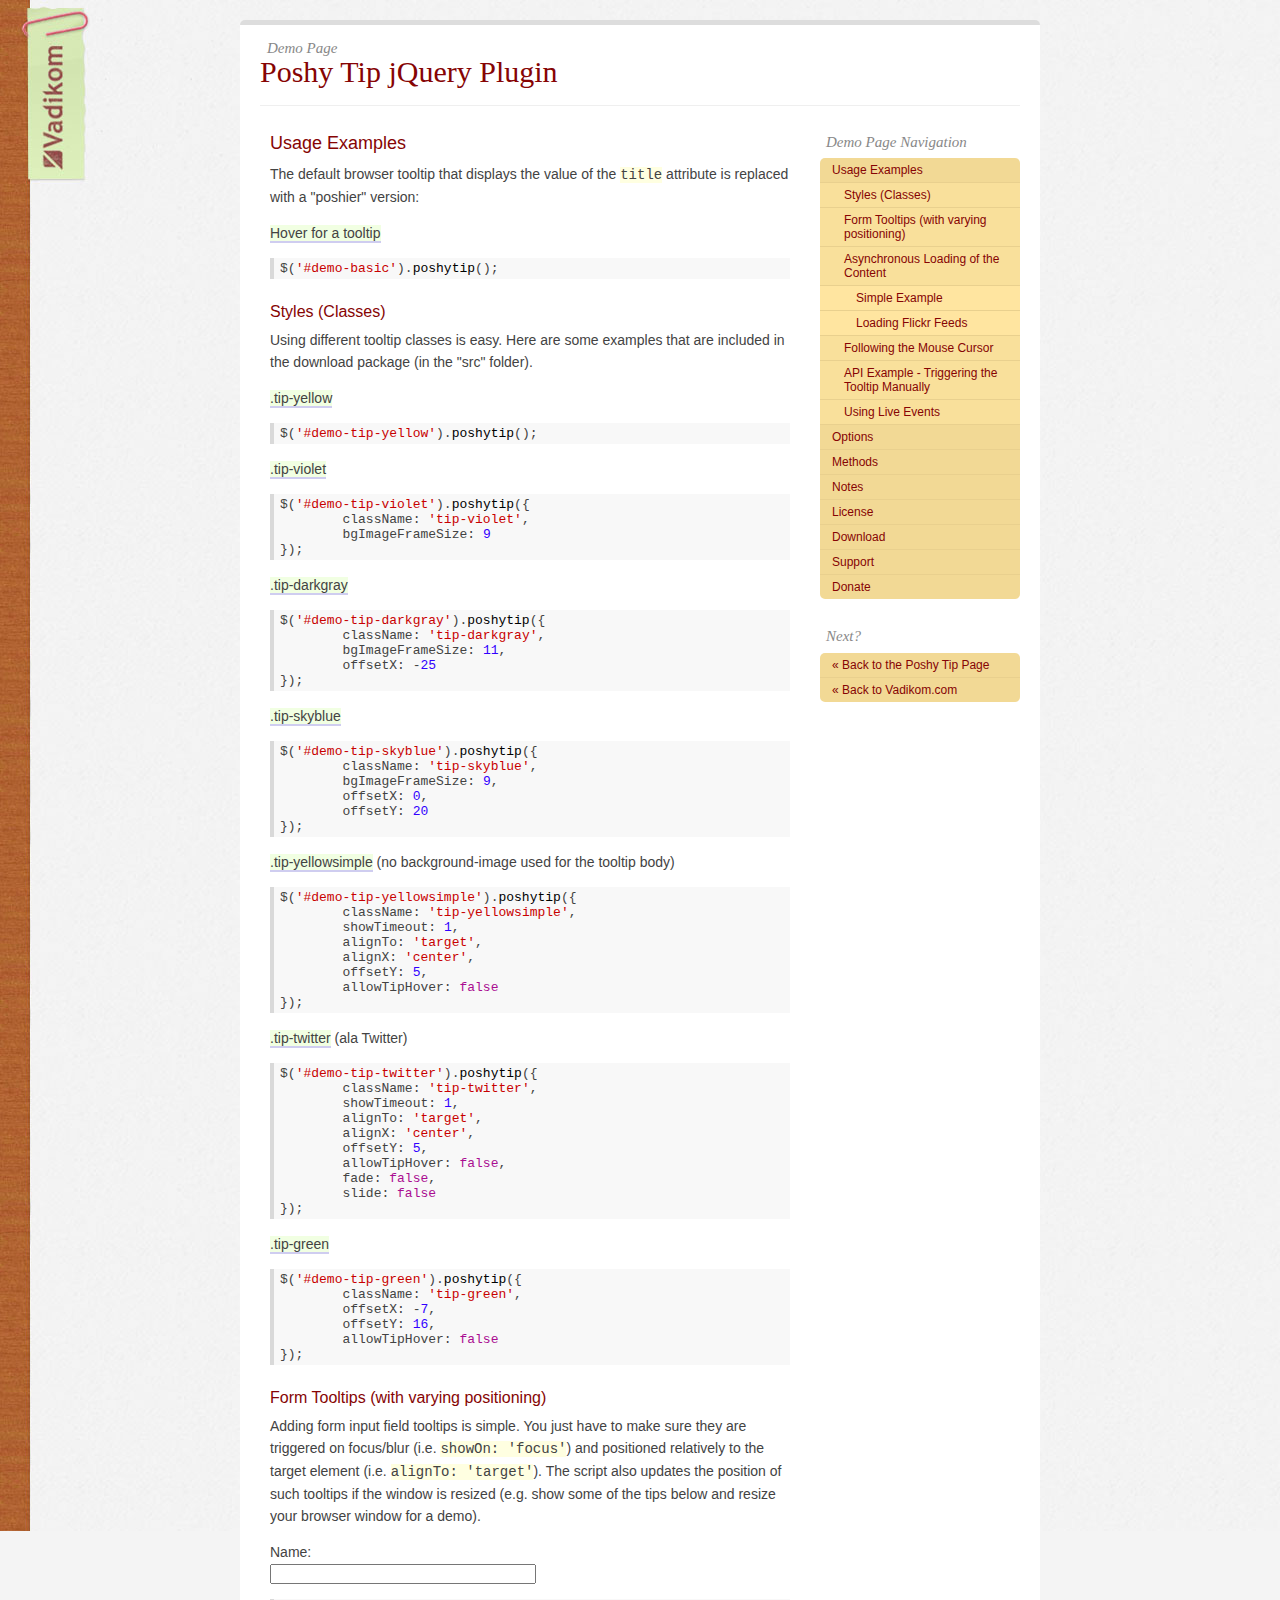
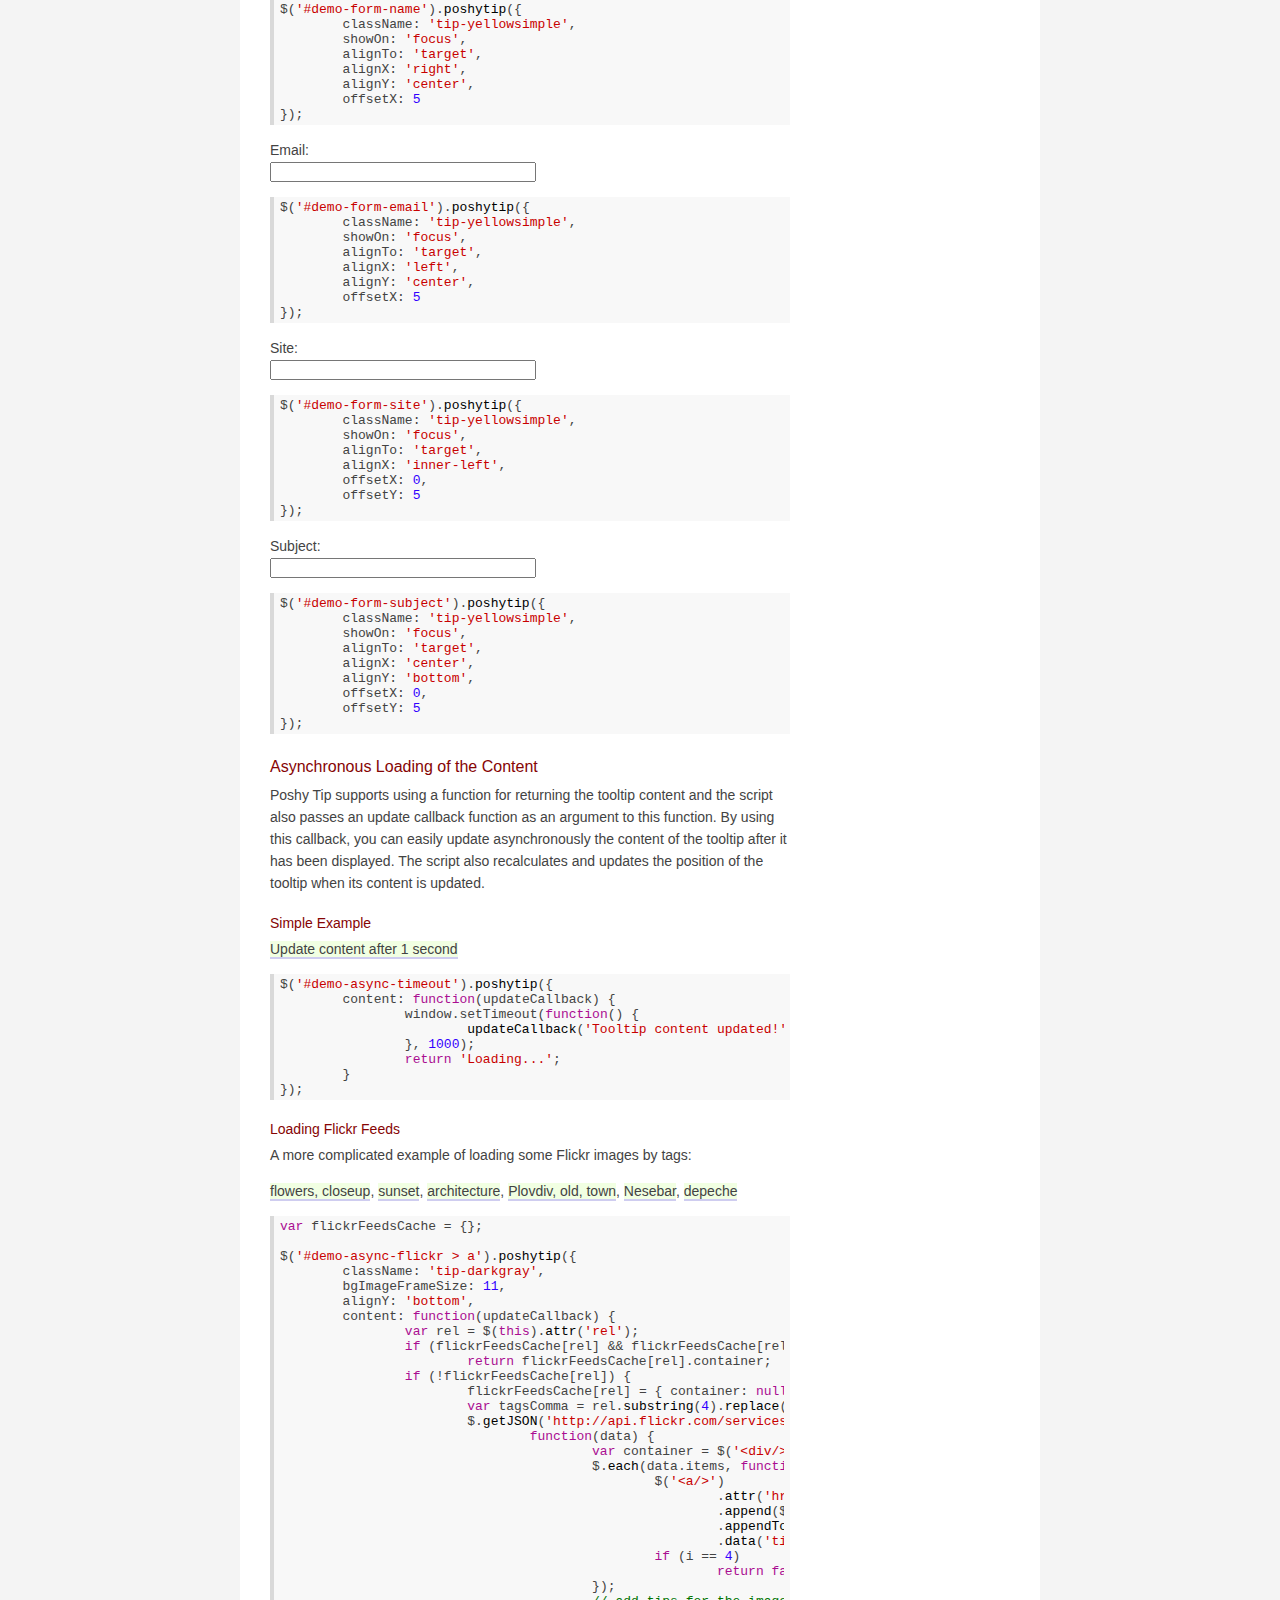
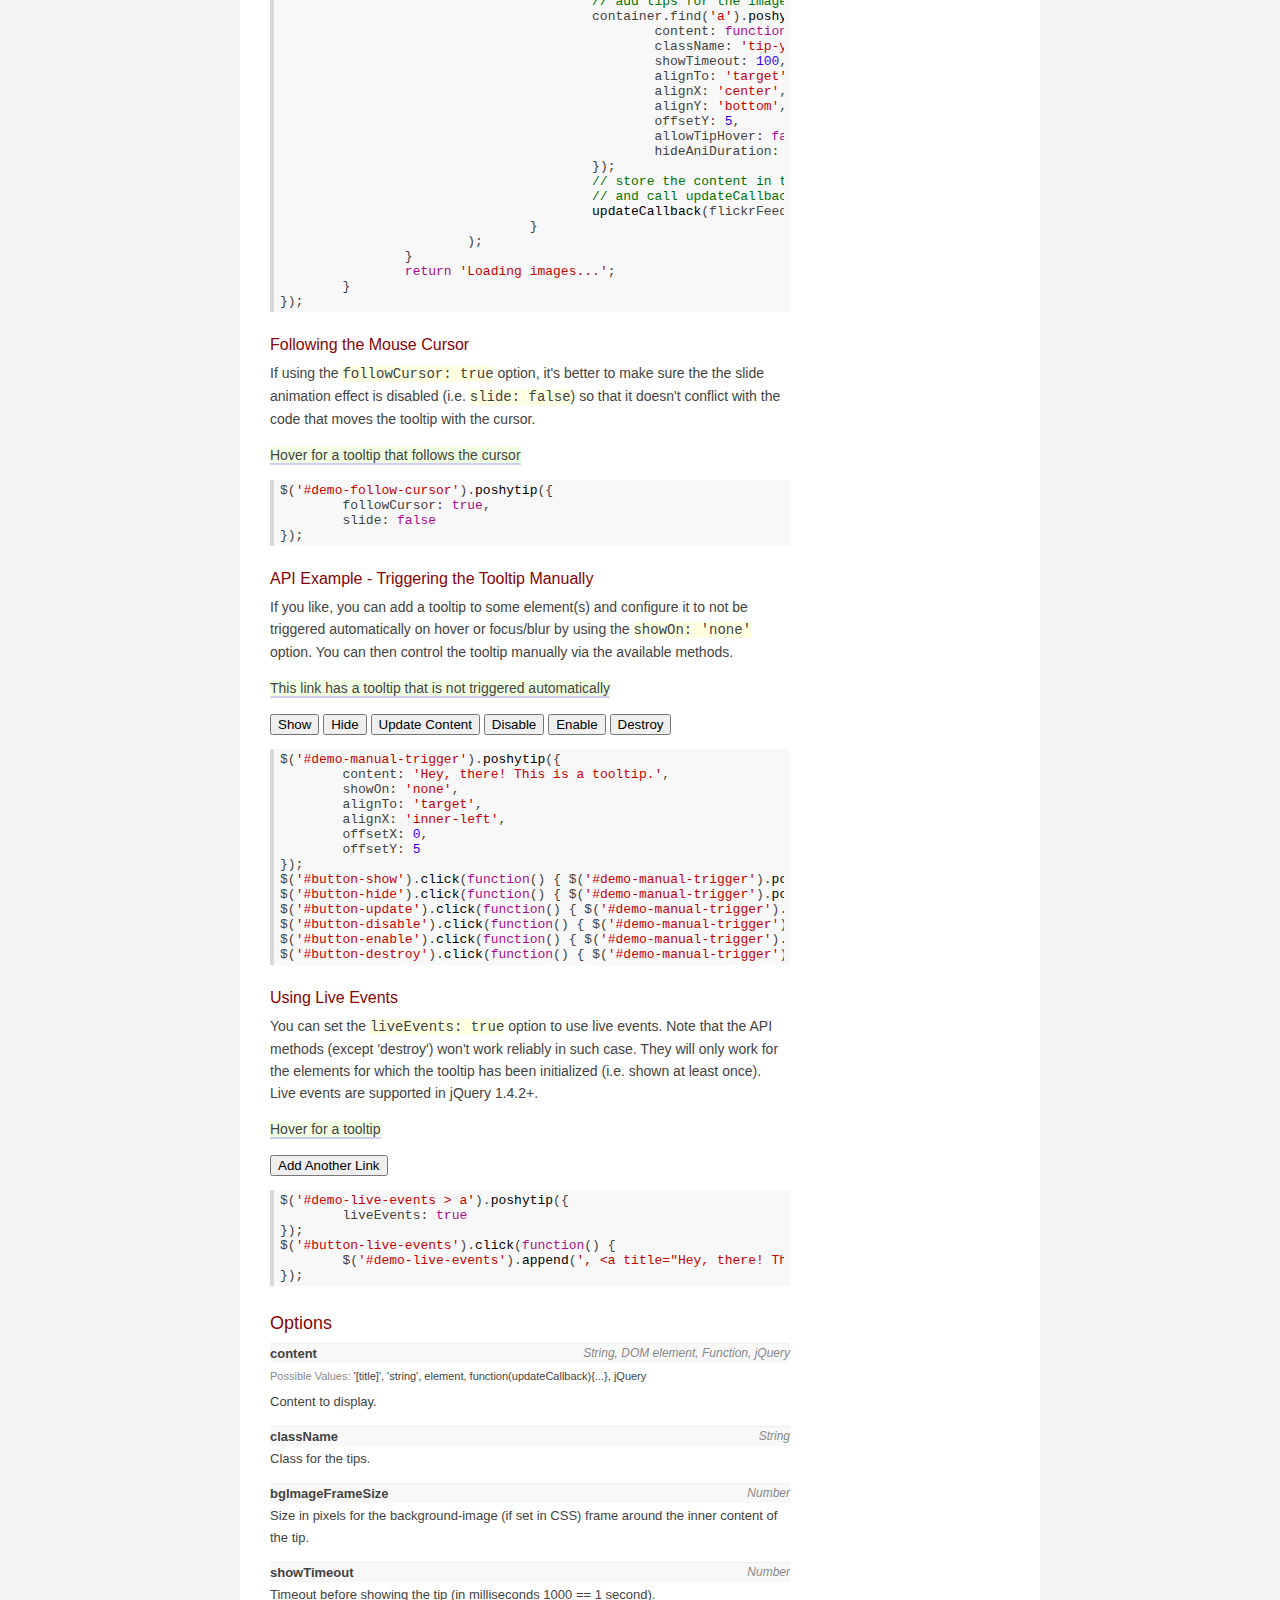
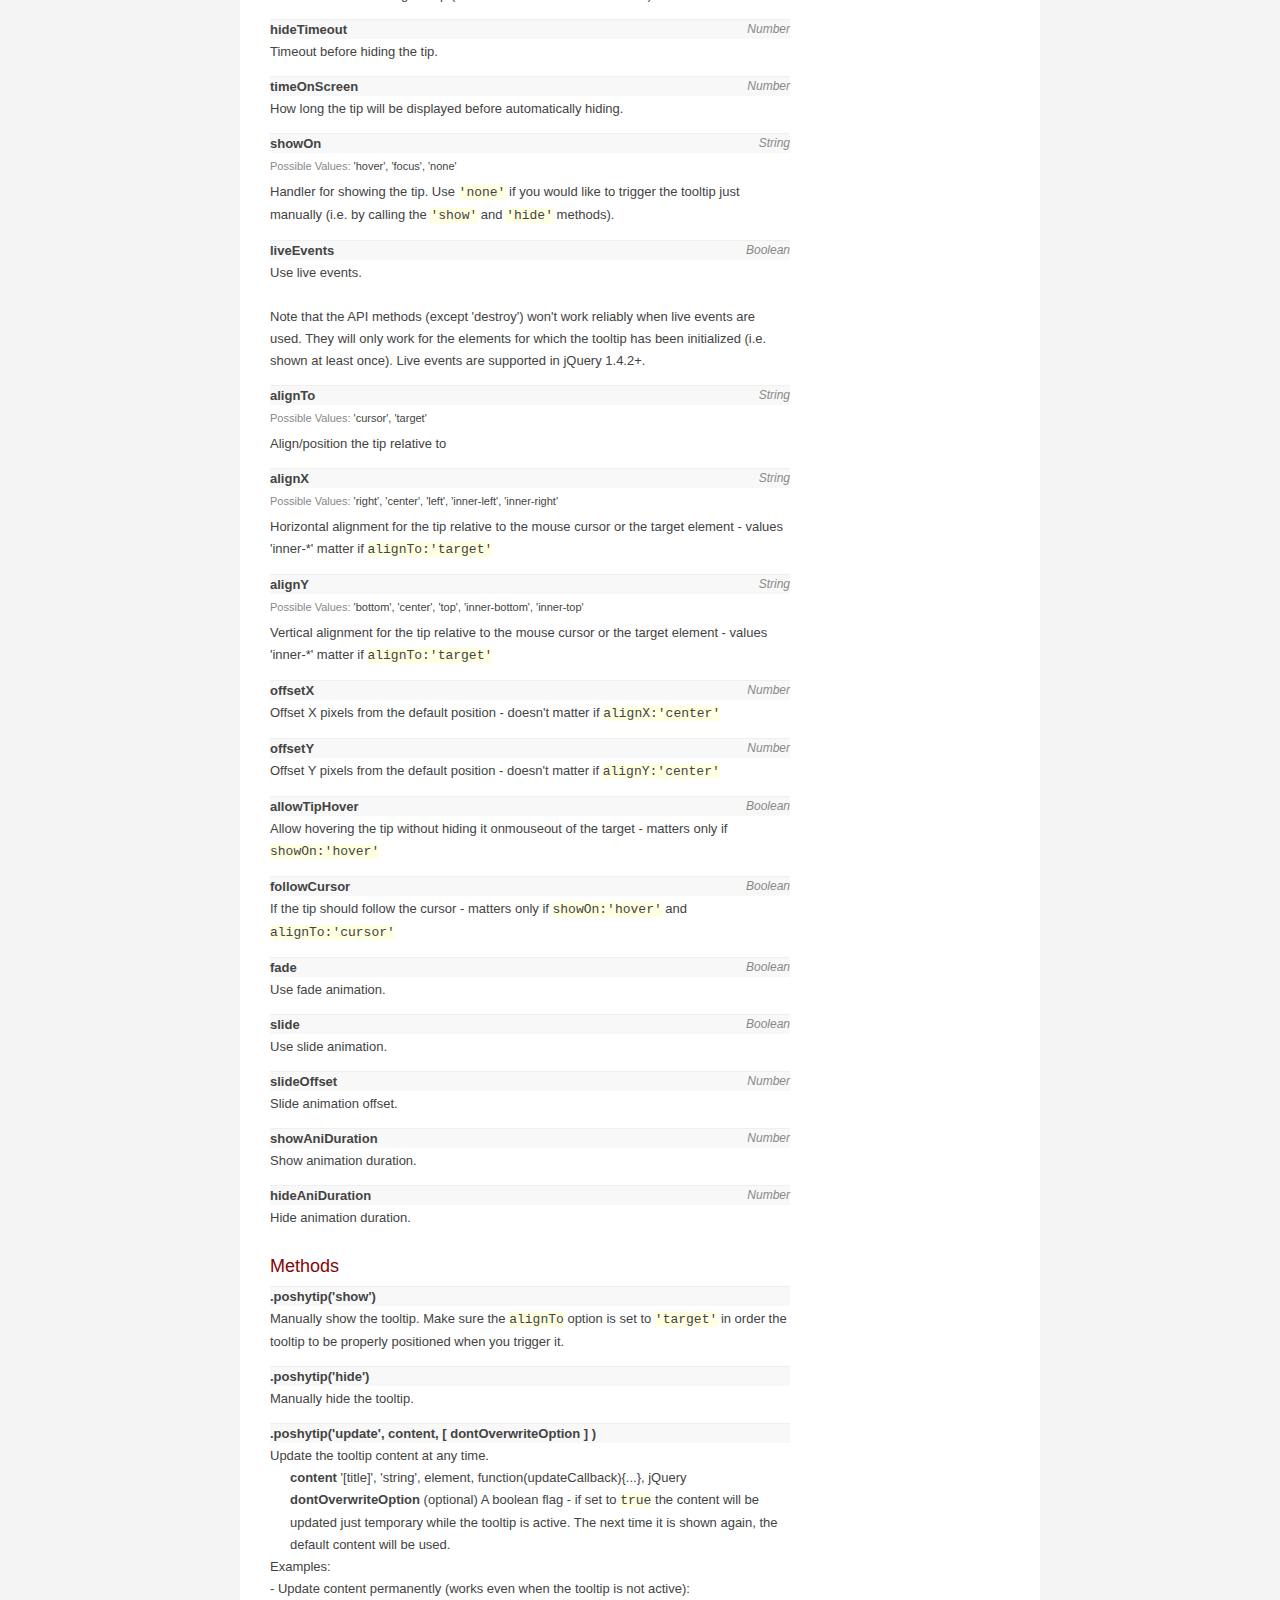
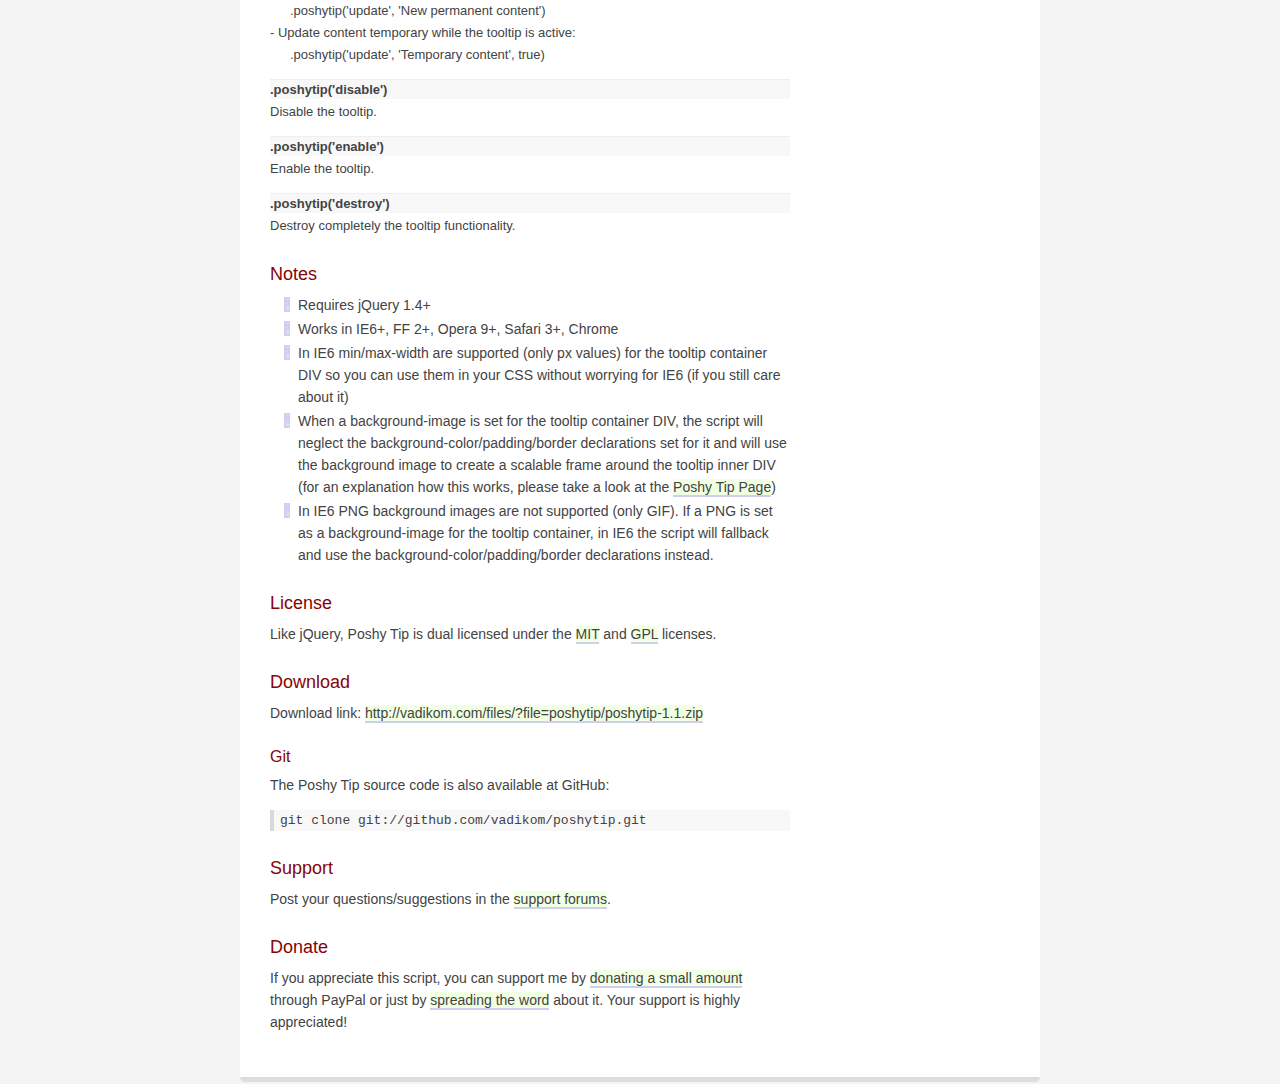
<file: jaesay/portfolio/static/js/poshytip-1.1/demo/demo.html>
<!DOCTYPE html PUBLIC "-//W3C//DTD XHTML 1.0 Strict//EN" "http://www.w3.org/TR/xhtml1/DTD/xhtml1-strict.dtd">
<html xmlns="http://www.w3.org/1999/xhtml" xml:lang="en" lang="en">
<head>
	<title>Poshy Tip jQuery Plugin Demo Page</title>
	<meta http-equiv="Content-Type" content="text/html;charset=iso-8859-1" />


	<!-- Tooltip classes -->
	<link rel="stylesheet" href="../src/tip-yellow/tip-yellow.css" type="text/css" />
	<link rel="stylesheet" href="../src/tip-violet/tip-violet.css" type="text/css" />
	<link rel="stylesheet" href="../src/tip-darkgray/tip-darkgray.css" type="text/css" />
	<link rel="stylesheet" href="../src/tip-skyblue/tip-skyblue.css" type="text/css" />
	<link rel="stylesheet" href="../src/tip-yellowsimple/tip-yellowsimple.css" type="text/css" />
	<link rel="stylesheet" href="../src/tip-twitter/tip-twitter.css" type="text/css" />
	<link rel="stylesheet" href="../src/tip-green/tip-green.css" type="text/css" />

	<!-- jQuery and the Poshy Tip plugin files -->
	<script type="text/javascript" src="includes/jquery-1.4.2.min.js"></script>
	<script type="text/javascript" src="../src/jquery.poshytip.js"></script>

	<!-- Setup examples on this page -->
	<script type="text/javascript">
		//<![CDATA[
		$(function(){

			$('#demo-basic').poshytip();
			$('#demo-tip-yellow').poshytip();
			$('#demo-tip-violet').poshytip({
				className: 'tip-violet',
				bgImageFrameSize: 9
			});
			$('#demo-tip-darkgray').poshytip({
				className: 'tip-darkgray',
				bgImageFrameSize: 11,
				offsetX: -25
			});
			$('#demo-tip-skyblue').poshytip({
				className: 'tip-skyblue',
				bgImageFrameSize: 9,
				offsetX: 0,
				offsetY: 20
			});
			$('#demo-tip-yellowsimple').poshytip({
				className: 'tip-yellowsimple',
				showTimeout: 1,
				alignTo: 'target',
				alignX: 'center',
				offsetY: 5,
				allowTipHover: false
			});
			$('#demo-tip-twitter').poshytip({
				className: 'tip-twitter',
				showTimeout: 1,
				alignTo: 'target',
				alignX: 'center',
				offsetY: 5,
				allowTipHover: false,
				fade: false,
				slide: false
			});
			$('#demo-tip-green').poshytip({
				className: 'tip-green',
				offsetX: -7,
				offsetY: 16,
				allowTipHover: false
			});
			$('#demo-form-name').poshytip({
				className: 'tip-yellowsimple',
				showOn: 'focus',
				alignTo: 'target',
				alignX: 'right',
				alignY: 'center',
				offsetX: 5
			});
			$('#demo-form-email').poshytip({
				className: 'tip-yellowsimple',
				showOn: 'focus',
				alignTo: 'target',
				alignX: 'left',
				alignY: 'center',
				offsetX: 5
			});
			$('#demo-form-site').poshytip({
				className: 'tip-yellowsimple',
				showOn: 'focus',
				alignTo: 'target',
				alignX: 'inner-left',
				offsetX: 0,
				offsetY: 5
			});
			$('#demo-form-subject').poshytip({
				className: 'tip-yellowsimple',
				showOn: 'focus',
				alignTo: 'target',
				alignX: 'center',
				alignY: 'bottom',
				offsetX: 0,
				offsetY: 5
			});
			$('#demo-async-timeout').poshytip({
				content: function(updateCallback) {
					window.setTimeout(function() {
						updateCallback('Tooltip content updated!');
					}, 1000);
					return 'Loading...';
				}
			});

			var flickrFeedsCache = {};
			$('#demo-async-flickr > a').poshytip({
				className: 'tip-darkgray',
				bgImageFrameSize: 11,
				alignY: 'bottom',
				content: function(updateCallback) {
					var rel = $(this).attr('rel');
					if (flickrFeedsCache[rel] && flickrFeedsCache[rel].container)
						return flickrFeedsCache[rel].container;
					if (!flickrFeedsCache[rel]) {
						flickrFeedsCache[rel] = { container: null };
						var tagsComma = rel.substring(4).replace('-', ',');
						$.getJSON('http://api.flickr.com/services/feeds/photos_public.gne?tags=' + tagsComma + '&tagmode=all&format=json&jsoncallback=?',
							function(data) {
								var container = $('<div/>').addClass('flickr-thumbs');
								$.each(data.items, function(i, item) {
									$('<a/>')
										.attr('href', item.link)
										.append($('<img/>').attr('src', item.media.m))
										.appendTo(container)
										.data('tip', '<strong>' + (item.title || '(no title)') + '</strong><br />by: ' + item.author.match(/\((.*)\)/)[1]);
									if (i == 4)
										return false;
								});
								// add tips for the images inside the main tip
								container.find('a').poshytip({
									content: function(){return $(this).data('tip');},
									className: 'tip-yellowsimple',
									showTimeout: 100,
									alignTo: 'target',
									alignX: 'center',
									alignY: 'bottom',
									offsetY: 5,
									allowTipHover: false,
									hideAniDuration: 0
								});
								// call the updateCallback function to update the content in the main tooltip
								// and also store the content in the cache
								updateCallback(flickrFeedsCache[rel].container = container);
							}
						);
					}
					return 'Loading images...';
				}
			});
			$('#demo-follow-cursor').poshytip({
				followCursor: true,
				slide: false
			});
			$('#demo-manual-trigger').poshytip({
				content: 'Hey, there! This is a tooltip.',
				showOn: 'none',
				alignTo: 'target',
				alignX: 'inner-left',
				offsetX: 0,
				offsetY: 5
			});
			$('#button-show').click(function() { $('#demo-manual-trigger').poshytip('show'); });
			$('#button-hide').click(function() { $('#demo-manual-trigger').poshytip('hide'); });
			$('#button-update').click(function() { $('#demo-manual-trigger').poshytip('update', 'I am a new content :)'); });
			$('#button-disable').click(function() { $('#demo-manual-trigger').poshytip('disable'); });
			$('#button-enable').click(function() { $('#demo-manual-trigger').poshytip('enable'); });
			$('#button-destroy').click(function() { $('#demo-manual-trigger').poshytip('destroy'); });
			$('#demo-live-events > a').poshytip({
				liveEvents: true
			});
			$('#button-live-events').click(function() {
				$('#demo-live-events').append(', <a title="Hey, there! This is a tooltip." href="#">Hover for a tooltip</a>');
			});

		});
		//]]>
	</script>
	<style type="text/css">
		.flickr-thumbs {
			overflow:hidden;
		}
		.flickr-thumbs a {
			float:left;
			display:block;
			margin:0 3px;
			border:1px solid #333;
		}
		.flickr-thumbs a:hover {
			border-color:#eee;
		}
		.flickr-thumbs img {
			display:block;
			width:60px;
			height:60px;
		}
	</style>


	<!-- Neglect these files - they are used just to make the demo page prettier -->
	<link rel="stylesheet" href="includes/demos.css" type="text/css" />
	<script type="text/javascript" src="includes/sh_main.min.js"></script>
	<script type="text/javascript" src="includes/demos.js"></script>
</head>

<body>

	<div id="holder">

		<div id="nav">
			<h2>Demo Page Navigation</h2>
			<ul>
				<li class="first"><a href="#examples">Usage Examples</a>
					<ul>
						<li><a href="#styles">Styles (Classes)</a></li>
						<li><a href="#form-tooltips">Form Tooltips (with varying positioning)</a></li>
						<li><a href="#async-content">Asynchronous Loading of the Content</a>
							<ul>
								<li><a href="#async-simple">Simple Example</a></li>
								<li><a href="#async-flickr-feeds">Loading Flickr Feeds</a></li>
							</ul>
						</li>
						<li><a href="#follow-cursor">Following the Mouse Cursor</a></li>
						<li><a href="#manual-trigger">API Example - Triggering the Tooltip Manually</a></li>
						<li><a href="#live-events">Using Live Events</a></li>
					</ul>
				</li>
				<li><a href="#options">Options</a></li>
				<li><a href="#methods">Methods</a></li>
				<li><a href="#notes">Notes</a></li>
				<li><a href="#license">License</a></li>
				<li><a href="#download">Download</a></li>
				<li><a href="#support">Support</a></li>
				<li class="last"><a href="#donate">Donate</a></li>
			</ul>
			<h2>Next?</h2>
			<ul>
				<li class="first"><a href="http://vadikom.com/tools/poshy-tip-jquery-plugin-for-stylish-tooltips/">&laquo; Back to the Poshy Tip Page</a></li>
				<li class="last"><a href="http://vadikom.com/">&laquo; Back to Vadikom.com</a></li>
			</ul>
		</div>

		<div id="content">
			<h1>Poshy Tip jQuery Plugin <span>Demo Page</span></h1>

			<h2 id="examples">Usage Examples</h2>

			<p>The default browser tooltip that displays the value of the <code>title</code> attribute is replaced with a "poshier" version:</p>

			<!-- #demo-basic -->
			<p><a id="demo-basic" title="Hey, there! This is a tooltip." href="#">Hover for a tooltip</a></p>
			<div class="code-block">
			<pre class="sh_javascript">$('#demo-basic').poshytip();</pre>
			</div>

			<h3 id="styles">Styles (Classes)</h3>

			<p>Using different tooltip classes is easy. Here are some examples that are included in the download package (in the "src" folder).</p>

			<!-- #demo-tip-yellow -->
			<p><a id="demo-tip-yellow" title="Hey, there! This is a tooltip." href="#">.tip-yellow</a></p>
			<div class="code-block">
			<pre class="sh_javascript">$('#demo-tip-yellow').poshytip();</pre>
			</div>

			<!-- #demo-tip-violet -->
			<p><a id="demo-tip-violet" title="Hey, there! This is a tooltip." href="#">.tip-violet</a></p>
			<div class="code-block">
			<pre class="sh_javascript">$('#demo-tip-violet').poshytip({
	className: 'tip-violet',
	bgImageFrameSize: 9
});</pre>
			</div>

			<!-- #demo-tip-darkgray -->
			<p><a id="demo-tip-darkgray" title="Hey, there! This is a tooltip." href="#">.tip-darkgray</a></p>
			<div class="code-block">
			<pre class="sh_javascript">$('#demo-tip-darkgray').poshytip({
	className: 'tip-darkgray',
	bgImageFrameSize: 11,
	offsetX: -25
});</pre>
			</div>

			<!-- #demo-tip-skyblue -->
			<p><a id="demo-tip-skyblue" title="Hey, there! This is a tooltip." href="#">.tip-skyblue</a></p>
			<div class="code-block">
			<pre class="sh_javascript">$('#demo-tip-skyblue').poshytip({
	className: 'tip-skyblue',
	bgImageFrameSize: 9,
	offsetX: 0,
	offsetY: 20
});</pre>
			</div>

			<!-- #demo-tip-yellowsquare -->
			<p><a id="demo-tip-yellowsimple" title="Hey, there! This is a tooltip." href="#">.tip-yellowsimple</a> (no background-image used for the tooltip body)</p>
			<div class="code-block">
			<pre class="sh_javascript">$('#demo-tip-yellowsimple').poshytip({
	className: 'tip-yellowsimple',
	showTimeout: 1,
	alignTo: 'target',
	alignX: 'center',
	offsetY: 5,
	allowTipHover: false
});</pre>
			</div>

			<!-- #demo-tip-twitter -->
			<p><a id="demo-tip-twitter" title="Follow vadikom" href="#">.tip-twitter</a> (ala Twitter)</p>
			<div class="code-block">
			<pre class="sh_javascript">$('#demo-tip-twitter').poshytip({
	className: 'tip-twitter',
	showTimeout: 1,
	alignTo: 'target',
	alignX: 'center',
	offsetY: 5,
	allowTipHover: false,
	fade: false,
	slide: false
});</pre>
			</div>

			<!-- #demo-tip-green -->
			<p><a id="demo-tip-green" title="Hey, there! This is a tooltip." href="#">.tip-green</a></p>
			<div class="code-block">
			<pre class="sh_javascript">$('#demo-tip-green').poshytip({
	className: 'tip-green',
	offsetX: -7,
	offsetY: 16,
	allowTipHover: false
});</pre>
			</div>

			<h3 id="form-tooltips">Form Tooltips (with varying positioning)</h3>

			<p>Adding form input field tooltips is simple. You just have to make sure they are triggered on focus/blur (i.e. <code>showOn: 'focus'</code>) and positioned relatively to the target element (i.e. <code>alignTo: 'target'</code>). The script also updates the position of such tooltips if the window is resized (e.g. show some of the tips below and resize your browser window for a demo).</p>

			<!-- #demo-form-name -->
			<p>
				<label for="demo-form-name">Name:</label><br />
				<input id="demo-form-name" type="text" size="30" title="Enter your name" />
			</p>
			<div class="code-block">
			<pre class="sh_javascript">$('#demo-form-name').poshytip({
	className: 'tip-yellowsimple',
	showOn: 'focus',
	alignTo: 'target',
	alignX: 'right',
	alignY: 'center',
	offsetX: 5
});</pre>
			</div>

			<!-- #demo-form-email -->
			<p>
				<label for="demo-form-email">Email:</label><br />
				<input id="demo-form-email" type="text" size="30" title="Enter a valid email" />
			</p>
			<div class="code-block">
			<pre class="sh_javascript">$('#demo-form-email').poshytip({
	className: 'tip-yellowsimple',
	showOn: 'focus',
	alignTo: 'target',
	alignX: 'left',
	alignY: 'center',
	offsetX: 5
});</pre>
			</div>

			<!-- #demo-form-site -->
			<p>
				<label for="demo-form-site">Site:</label><br />
				<input id="demo-form-site" type="text" size="30" title="Enter your website URL" />
			</p>
			<div class="code-block">
			<pre class="sh_javascript">$('#demo-form-site').poshytip({
	className: 'tip-yellowsimple',
	showOn: 'focus',
	alignTo: 'target',
	alignX: 'inner-left',
	offsetX: 0,
	offsetY: 5
});</pre>
			</div>

			<!-- #demo-form-subject -->
			<p>
				<label for="demo-form-subject">Subject:</label><br />
				<input id="demo-form-subject" type="text" size="30" title="Enter a subject" />
			</p>
			<div class="code-block">
			<pre class="sh_javascript">$('#demo-form-subject').poshytip({
	className: 'tip-yellowsimple',
	showOn: 'focus',
	alignTo: 'target',
	alignX: 'center',
	alignY: 'bottom',
	offsetX: 0,
	offsetY: 5
});</pre>
			</div>

			<h3 id="async-content">Asynchronous Loading of the Content</h3>

			<p>Poshy Tip supports using a function for returning the tooltip content and the script also passes an update callback function as an argument to this function. By using this callback, you can easily update asynchronously the content of the tooltip after it has been displayed. The script also recalculates and updates the position of the tooltip when its content is updated.</p>

			<h4 id="async-simple">Simple Example</h4>

			<!-- #demo-async-timeout -->
			<p><a id="demo-async-timeout" href="#">Update content after 1 second</a></p>
			<div class="code-block">
			<pre class="sh_javascript">$('#demo-async-timeout').poshytip({
	content: function(updateCallback) {
		window.setTimeout(function() {
			updateCallback('Tooltip content updated!');
		}, 1000);
		return 'Loading...';
	}
});</pre>
			</div>

			<h4 id="async-flickr-feeds">Loading Flickr Feeds</h4>

			<p>A more complicated example of loading some Flickr images by tags:</p>

			<!-- #demo-async-flickr -->
			<p id="demo-async-flickr"><a rel="tag-flowers-closeup" href="#">flowers, closeup</a>, <a rel="tag-sunset" href="#">sunset</a>, <a rel="tag-architecture" href="#">architecture</a>, <a rel="tag-Plovdiv-old-town" href="#">Plovdiv, old, town</a>, <a rel="tag-Nesebar" href="#">Nesebar</a>, <a rel="tag-depeche" href="#">depeche</a></p>


			<div class="code-block">
			<pre class="sh_javascript">var flickrFeedsCache = {};

$('#demo-async-flickr &gt; a').poshytip({
	className: 'tip-darkgray',
	bgImageFrameSize: 11,
	alignY: 'bottom',
	content: function(updateCallback) {
		var rel = $(this).attr('rel');
		if (flickrFeedsCache[rel] &amp;&amp; flickrFeedsCache[rel].container)
			return flickrFeedsCache[rel].container;
		if (!flickrFeedsCache[rel]) {
			flickrFeedsCache[rel] = { container: null };
			var tagsComma = rel.substring(4).replace('-', ',');
			$.getJSON('http://api.flickr.com/services/feeds/photos_public.gne?tags=' + tagsComma + '&amp;tagmode=all&amp;format=json&amp;jsoncallback=?',
				function(data) {
					var container = $('&lt;div/&gt;').addClass('flickr-thumbs');
					$.each(data.items, function(i, item) {
						$('&lt;a/&gt;')
							.attr('href', item.link)
							.append($('&lt;img/&gt;').attr('src', item.media.m))
							.appendTo(container)
							.data('tip', '&lt;strong&gt;' + (item.title || '(no title)') + '&lt;/strong&gt;&lt;br /&gt;by: ' + item.author.match(/\((.*)\)/)[1]);
						if (i == 4)
							return false;
					});
					// add tips for the images inside the main tip
					container.find('a').poshytip({
						content: function(){return $(this).data('tip');},
						className: 'tip-yellowsimple',
						showTimeout: 100,
						alignTo: 'target',
						alignX: 'center',
						alignY: 'bottom',
						offsetY: 5,
						allowTipHover: false,
						hideAniDuration: 0
					});
					// store the content in the cache
					// and call updateCallback() to update the content in the main tooltip
					updateCallback(flickrFeedsCache[rel].container = container);
				}
			);
		}
		return 'Loading images...';
	}
});</pre>
			</div>

			<h3 id="follow-cursor">Following the Mouse Cursor</h3>

			<p>If using the <code>followCursor: true</code> option, it's better to make sure the the slide animation effect is disabled (i.e. <code>slide: false</code>) so that it doesn't conflict with the code that moves the tooltip with the cursor.</p>

			<!-- #demo-follow-cursor -->
			<p><a id="demo-follow-cursor" title="Hey, there! This is a tooltip." href="#">Hover for a tooltip that follows the cursor</a></p>
			<div class="code-block">
			<pre class="sh_javascript">$('#demo-follow-cursor').poshytip({
	followCursor: true,
	slide: false
});</pre>
			</div>

			<h3 id="manual-trigger">API Example - Triggering the Tooltip Manually</h3>

			<p>If you like, you can add a tooltip to some element(s) and configure it to not be triggered automatically on hover or focus/blur by using the <code>showOn: 'none'</code> option. You can then control the tooltip manually via the available methods.</p>

			<!-- #demo-manual-trigger -->
			<p><a id="demo-manual-trigger" href="#">This link has a tooltip that is not triggered automatically</a></p>
			<p><button id="button-show">Show</button> <button id="button-hide">Hide</button> <button id="button-update">Update Content</button> <button id="button-disable">Disable</button> <button id="button-enable">Enable</button> <button id="button-destroy">Destroy</button></p>
			<div class="code-block">
			<pre class="sh_javascript">$('#demo-manual-trigger').poshytip({
	content: 'Hey, there! This is a tooltip.',
	showOn: 'none',
	alignTo: 'target',
	alignX: 'inner-left',
	offsetX: 0,
	offsetY: 5
});
$('#button-show').click(function() { $('#demo-manual-trigger').poshytip('show'); });
$('#button-hide').click(function() { $('#demo-manual-trigger').poshytip('hide'); });
$('#button-update').click(function() { $('#demo-manual-trigger').poshytip('update', 'I am a new content :)'); });
$('#button-disable').click(function() { $('#demo-manual-trigger').poshytip('disable'); });
$('#button-enable').click(function() { $('#demo-manual-trigger').poshytip('enable'); });
$('#button-destroy').click(function() { $('#demo-manual-trigger').poshytip('destroy'); });</pre>
			</div>

			<h3 id="live-events">Using Live Events</h3>

			<p>You can set the <code>liveEvents: true</code> option to use live events. Note that the API methods (except 'destroy') won't work reliably in such case. They will only work for the elements for which the tooltip has been initialized (i.e. shown at least once). Live events are supported in jQuery 1.4.2+.</p>

			<!-- #demo-live-events -->
			<p id="demo-live-events"><a title="Hey, there! This is a tooltip." href="#">Hover for a tooltip</a></p>
			<p><button id="button-live-events">Add Another Link</button></p>
			<div class="code-block">
			<pre class="sh_javascript">$('#demo-live-events &gt; a').poshytip({
	liveEvents: true
});
$('#button-live-events').click(function() {
	$('#demo-live-events').append(', &lt;a title="Hey, there! This is a tooltip." href="#"&gt;Hover for a tooltip&lt;/a&gt;');
});</pre>
			</div>

			<h2 id="options">Options</h2>

			<dl class="options">
				<dt><strong>content</strong> <i>String, DOM element, Function, jQuery</i></dt>
				<dd><div class="possible-values">Possible Values: <span>'[title]', 'string', element, function(updateCallback){...}, jQuery</span></div>Content to display.</dd>

				<dt><strong>className</strong> <i>String</i></dt>
				<dd>Class for the tips.</dd>

				<dt><strong>bgImageFrameSize</strong> <i>Number</i></dt>
				<dd>Size in pixels for the background-image (if set in CSS) frame around the inner content of the tip.</dd>

				<dt><strong>showTimeout</strong> <i>Number</i></dt>
				<dd>Timeout before showing the tip (in milliseconds 1000 == 1 second).</dd>

				<dt><strong>hideTimeout</strong> <i>Number</i></dt>
				<dd>Timeout before hiding the tip.</dd>

				<dt><strong>timeOnScreen</strong> <i>Number</i></dt>
				<dd>How long the tip will be displayed before automatically hiding.</dd>

				<dt><strong>showOn</strong> <i>String</i></dt>
				<dd><div class="possible-values">Possible Values: <span>'hover', 'focus', 'none'</span></div>Handler for showing the tip. Use <code>'none'</code> if you would like to trigger the tooltip just manually (i.e. by calling the <code>'show'</code> and <code>'hide'</code> methods).</dd>

				<dt><strong>liveEvents</strong> <i>Boolean</i></dt>
				<dd>Use live events.<br /><br />Note that the API methods (except 'destroy') won't work reliably when live events are used. They will only work for the elements for which the tooltip has been initialized (i.e. shown at least once). Live events are supported in jQuery 1.4.2+.</dd>

				<dt><strong>alignTo</strong> <i>String</i></dt>
				<dd><div class="possible-values">Possible Values: <span>'cursor', 'target'</span></div>Align/position the tip relative to</dd>

				<dt><strong>alignX</strong> <i>String</i></dt>
				<dd><div class="possible-values">Possible Values: <span>'right', 'center', 'left', 'inner-left', 'inner-right'</span></div>Horizontal alignment for the tip relative to the mouse cursor or the target element - values 'inner-*' matter if <code>alignTo:'target'</code></dd>

				<dt><strong>alignY</strong> <i>String</i></dt>
				<dd><div class="possible-values">Possible Values: <span>'bottom', 'center', 'top', 'inner-bottom', 'inner-top'</span></div>Vertical alignment for the tip relative to the mouse cursor or the target element - values 'inner-*' matter if <code>alignTo:'target'</code></dd>

				<dt><strong>offsetX</strong> <i>Number</i></dt>
				<dd>Offset X pixels from the default position - doesn't matter if <code>alignX:'center'</code></dd>

				<dt><strong>offsetY</strong> <i>Number</i></dt>
				<dd>Offset Y pixels from the default position - doesn't matter if <code>alignY:'center'</code></dd>

				<dt><strong>allowTipHover</strong> <i>Boolean</i></dt>
				<dd>Allow hovering the tip without hiding it onmouseout of the target - matters only if <code>showOn:'hover'</code></dd>

				<dt><strong>followCursor</strong> <i>Boolean</i></dt>
				<dd>If the tip should follow the cursor - matters only if <code>showOn:'hover'</code> and <code>alignTo:'cursor'</code></dd>

				<dt><strong>fade</strong> <i>Boolean</i></dt>
				<dd>Use fade animation.</dd>

				<dt><strong>slide</strong> <i>Boolean</i></dt>
				<dd>Use slide animation.</dd>

				<dt><strong>slideOffset</strong> <i>Number</i></dt>
				<dd>Slide animation offset.</dd>

				<dt><strong>showAniDuration</strong> <i>Number</i></dt>
				<dd>Show animation duration.</dd>

				<dt><strong>hideAniDuration</strong> <i>Number</i></dt>
				<dd>Hide animation duration.</dd>
			</dl>

			<h2 id="methods">Methods</h2>

			<dl class="options">
				<dt><strong>.poshytip('show')</strong></dt>
				<dd>Manually show the tooltip. Make sure the <code>alignTo</code> option is set to <code>'target'</code> in order the tooltip to be properly positioned when you trigger it.</dd>

				<dt><strong>.poshytip('hide')</strong></dt>
				<dd>Manually hide the tooltip.</dd>

				<dt><strong>.poshytip('update', content, [ dontOverwriteOption ] )</strong></dt>
				<dd>Update the tooltip content at any time.<div class="signature"><strong>content</strong> '[title]', 'string', element, function(updateCallback){...}, jQuery<br /><strong>dontOverwriteOption</strong> (optional) A boolean flag - if set to <code>true</code> the content will be updated just temporary while the tooltip is active. The next time it is shown again, the default content will be used.</div>Examples:<br /> - Update content permanently (works even when the tooltip is not active):<div class="signature">.poshytip('update', 'New permanent content')</div> - Update content temporary while the tooltip is active:<div class="signature">.poshytip('update', 'Temporary content', true)</div></dd>

				<dt><strong>.poshytip('disable')</strong></dt>
				<dd>Disable the tooltip.</dd>

				<dt><strong>.poshytip('enable')</strong></dt>
				<dd>Enable the tooltip.</dd>

				<dt><strong>.poshytip('destroy')</strong></dt>
				<dd>Destroy completely the tooltip functionality.</dd>
			</dl>

			<h2 id="notes">Notes</h2>

			<ul>
				<li>Requires jQuery 1.4+</li>
				<li>Works in IE6+, FF 2+, Opera 9+, Safari 3+, Chrome</li>
				<li>In IE6 min/max-width are supported (only px values) for the tooltip container DIV so you can use them in your CSS without worrying for IE6 (if you still care about it)</li>
				<li>When a background-image is set for the tooltip container DIV, the script will neglect the background-color/padding/border declarations set for it and will use the background image to create a scalable frame around the tooltip inner DIV (for an explanation how this works, please take a look at the <a href="http://vadikom.com/tools/poshy-tip-jquery-plugin-for-stylish-tooltips/">Poshy Tip Page</a>)</li>
				<li>In IE6 PNG background images are not supported (only GIF). If a PNG is set as a background-image for the tooltip container, in IE6 the script will fallback and use the background-color/padding/border declarations instead.</li>
			</ul>

			<h2 id="license">License</h2>

			<p>Like jQuery, Poshy Tip is dual licensed under the <a href="http://github.com/vadikom/poshytip/raw/master/MIT-LICENSE.txt">MIT</a> and <a href="http://github.com/vadikom/poshytip/raw/master/GPL-LICENSE.txt">GPL</a> licenses.</p>

			<h2 id="download">Download</h2>

			<p>Download link: <a href="http://vadikom.com/files/?file=poshytip/poshytip-1.1.zip">http://vadikom.com/files/?file=poshytip/poshytip-1.1.zip</a></p>

			<h3>Git</h3>

			<p>The Poshy Tip source code is also available at GitHub:</p>
			<div class="code-block">
			<pre class="sh_html">git clone git://github.com/vadikom/poshytip.git</pre>
			</div>

			<h2 id="support">Support</h2>

			<p>Post your questions/suggestions in the <a href="http://www.smartmenus.org/forum/">support forums</a>.</p>

			<h2 id="donate">Donate</h2>

			<p>If you appreciate this script, you can support me by <a href="https://www.paypal.com/cgi-bin/webscr?cmd=_donations&amp;business=paypal@vadikom.com&amp;no_shipping=1&amp;currency_code=USD&amp;item_name=Poshy+Tip+jQuery+Plugin+Development" rel="nofollow">donating a small amount</a> through PayPal or just by <a href="http://www.addtoany.com/share_save?linkname=Poshy%20Tip%20-%20Tooltip%20Plugin%20for%20jQuery%20-%20Vadikom&amp;linkurl=http://vadikom.com/tools/poshy-tip-jquery-plugin-for-stylish-tooltips/" rel="nofollow">spreading the word</a> about it. Your support is highly appreciated!</p>
		</div>

	</div>

</body>
</html>
</file>
<file: jaesay/portfolio/static/js/poshytip-1.1/src/tip-yellow/tip-yellow.css>
.tip-yellow {
	z-index:1000;
	text-align:left;
	border:1px solid #939393;
	padding:7px;
	min-width:50px;
	max-width:530px;
	color:#8c3901;
	background-color:#fef9d9;
	background-image:url(tip-yellow.png); /* bgImageFrameSize >= 10 should work fine */
	/**
	 * - If you set a background-image, border/padding/background-color will be ingnored.
	 *   You can set any padding to .tip-inner instead if you need.
	 * - If you want a tiled background-image and border/padding for the tip,
	 *   set the background-image to .tip-inner instead.
	 */
}
.tip-yellow .tip-inner {
	font:bold 13px/18px 'trebuchet ms',arial,helvetica,sans-serif;
	margin-top:-2px;
	padding:0 3px 1px 3px;
}

/* Configure an arrow image - the script will automatically position it on the correct side of the tip */
.tip-yellow .tip-arrow-top {
	margin-top:-7px;
	margin-left:15px;
	top:0;
	left:0;
	width:16px;
	height:10px;
	background:url(tip-yellow_arrows.png) no-repeat;
}
.tip-yellow .tip-arrow-right {
	margin-top:-9px; /* approx. half the height to center it */
	margin-left:-4px;
	top:50%;
	left:100%;
	width:10px;
	height:20px;
	background:url(tip-yellow_arrows.png) no-repeat -16px 0;
}
.tip-yellow .tip-arrow-bottom {
	margin-top:-6px;
	margin-left:15px;
	top:100%;
	left:0;
	width:16px;
	height:13px;
	background:url(tip-yellow_arrows.png) no-repeat -32px 0;
}
.tip-yellow .tip-arrow-left {
	margin-top:-9px; /* approx. half the height to center it */
	margin-left:-6px;
	top:50%;
	left:0;
	width:10px;
	height:20px;
	background:url(tip-yellow_arrows.png) no-repeat -48px 0;
}
</file>
<file: jaesay/portfolio/static/js/poshytip-1.1/src/tip-violet/tip-violet.css>
.tip-violet {
	z-index:1000;
	text-align:left;
	border:1px solid #afafaf;
	padding:7px;
	min-width:50px;
	max-width:530px;
	color:#860404;
	background-color:#f2e7fd;
	background-image:url(tip-violet.png); /* bgImageFrameSize >= 9 should work fine */
	/**
	 * - If you set a background-image, border/padding/background-color will be ingnored.
	 *   You can set any padding to .tip-inner instead if you need.
	 * - If you want a tiled background-image and border/padding for the tip,
	 *   set the background-image to .tip-inner instead.
	 */
}
.tip-violet .tip-inner {
	font:bold 12px/18px 'trebuchet ms',arial,helvetica,sans-serif;
	margin-top:-1px;
	padding:0 3px 2px 3px;
}

/* Configure an arrow image - the script will automatically position it on the correct side of the tip */
.tip-violet .tip-arrow-top {
	margin-top:-7px;
	margin-left:15px;
	top:0;
	left:0;
	width:16px;
	height:10px;
	background:url(tip-violet_arrows.png) no-repeat;
}
.tip-violet .tip-arrow-right {
	margin-top:-9px; /* approx. half the height to center it */
	margin-left:-4px;
	top:50%;
	left:100%;
	width:10px;
	height:20px;
	background:url(tip-violet_arrows.png) no-repeat -16px 0;
}
.tip-violet .tip-arrow-bottom {
	margin-top:-6px;
	margin-left:15px;
	top:100%;
	left:0;
	width:16px;
	height:13px;
	background:url(tip-violet_arrows.png) no-repeat -32px 0;
}
.tip-violet .tip-arrow-left {
	margin-top:-9px; /* approx. half the height to center it */
	margin-left:-6px;
	top:50%;
	left:0;
	width:10px;
	height:20px;
	background:url(tip-violet_arrows.png) no-repeat -48px 0;
}
</file>
<file: jaesay/portfolio/static/js/poshytip-1.1/src/tip-darkgray/tip-darkgray.css>
.tip-darkgray {
	opacity:0.95;
	z-index:1000;
	text-align:left;
	text-shadow:#444 0 1px 1px;
	border:1px solid #888;
	padding:8px;
	min-width:50px;
	max-width:530px;
	color:#fff;
	background-color:#999;
	background-image:url(tip-darkgray.png); /* bgImageFrameSize >= 11 should work fine */
	/**
	 * - If you set a background-image, border/padding/background-color will be ingnored.
	 *   You can set any padding to .tip-inner instead if you need.
	 * - If you want a tiled background-image and border/padding for the tip,
	 *   set the background-image to .tip-inner instead.
	 */
}
.tip-darkgray .tip-inner {
	font:bold 12px/18px arial,helvetica,sans-serif;
	margin-top:-1px;
	padding:0 4px 3px 4px;
}

/* Configure an arrow image - the script will automatically position it on the correct side of the tip */
.tip-darkgray .tip-arrow-top {
	margin-top:-7px;
	margin-left:15px;
	top:0;
	left:0;
	width:16px;
	height:10px;
	background:url(tip-darkgray_arrows.png) no-repeat;
}
.tip-darkgray .tip-arrow-right {
	margin-top:-9px; /* approx. half the height to center it */
	margin-left:-7px;
	top:50%;
	left:100%;
	width:11px;
	height:21px;
	background:url(tip-darkgray_arrows.png) no-repeat -22px 0;
}
.tip-darkgray .tip-arrow-bottom {
	margin-top:-7px;
	margin-left:15px;
	top:100%;
	left:0;
	width:22px;
	height:13px;
	background:url(tip-darkgray_arrows.png) no-repeat -44px 0;
}
.tip-darkgray .tip-arrow-left {
	margin-top:-9px; /* approx. half the height to center it */
	margin-left:-6px;
	top:50%;
	left:0;
	width:11px;
	height:21px;
	background:url(tip-darkgray_arrows.png) no-repeat -66px 0;
}
</file>
<file: jaesay/portfolio/static/js/poshytip-1.1/src/tip-skyblue/tip-skyblue.css>
.tip-skyblue {
	z-index:1000;
	text-align:left;
	padding:8px 10px;
	min-width:50px;
	max-width:300px;
	color:#37356c;
	background-color:#b9f3f8;
	background-image:url(tip-skyblue.png); /* bgImageFrameSize == 9 works fine */
	/**
	 * - If you set a background-image, border/padding/background-color will be ingnored.
	 *   You can set any padding to .tip-inner instead if you need.
	 * - If you want a tiled background-image and border/padding for the tip,
	 *   set the background-image to .tip-inner instead.
	 */
}
.tip-skyblue .tip-inner {
	font:bold 13px/15px 'trebuchet ms',arial,helvetica,sans-serif;
	padding:0 3px 1px 3px;
}

/* Configure an arrow image - the script will automatically position it on the correct side of the tip */
.tip-skyblue .tip-arrow-top {
	margin-top:-12px;
	margin-left:0;
	top:0;
	left:0;
	width:11px;
	height:19px;
	background:url(tip-skyblue_arrows.png) no-repeat;
}
.tip-skyblue .tip-arrow-right {
	margin-top:0;
	margin-left:-7px;
	top:0;
	left:100%;
	width:18px;
	height:13px;
	background:url(tip-skyblue_arrows.png) no-repeat -20px 0;
}
.tip-skyblue .tip-arrow-bottom {
	margin-top:-8px;
	margin-left:0;
	top:100%;
	left:0;
	width:11px;
	height:20px;
	background:url(tip-skyblue_arrows.png) no-repeat -40px 0;
}
.tip-skyblue .tip-arrow-left {
	margin-top:0;
	margin-left:-11px;
	top:0;
	left:0;
	width:18px;
	height:13px;
	background:url(tip-skyblue_arrows.png) no-repeat -60px 0;
}
</file>
<file: jaesay/portfolio/static/js/poshytip-1.1/src/tip-yellowsimple/tip-yellowsimple.css>
.tip-yellowsimple {
	z-index:1000;
	text-align:left;
	border:1px solid #c7bf93;
	border-radius:4px;
	-moz-border-radius:4px;
	-webkit-border-radius:4px;
	padding:6px 8px;
	min-width:50px;
	max-width:300px;
	color:#000;
	background-color:#fff9c9;
	/**
	 * - If you set a background-image, border/padding/background-color will be ingnored.
	 *   You can set any padding to .tip-inner instead if you need.
	 * - If you want a tiled background-image and border/padding for the tip,
	 *   set the background-image to .tip-inner instead.
	 */
}
.tip-yellowsimple .tip-inner {
	font:12px/16px arial,helvetica,sans-serif;
}

/* Configure an arrow image - the script will automatically position it on the correct side of the tip */
.tip-yellowsimple .tip-arrow-top {
	margin-top:-6px;
	margin-left:-5px; /* approx. half the width to center it */
	top:0;
	left:50%;
	width:9px;
	height:6px;
	background:url(tip-yellowsimple_arrows.gif) no-repeat;
}
.tip-yellowsimple .tip-arrow-right {
	margin-top:-4px; /* approx. half the height to center it */
	margin-left:0;
	top:50%;
	left:100%;
	width:6px;
	height:9px;
	background:url(tip-yellowsimple_arrows.gif) no-repeat -9px 0;
}
.tip-yellowsimple .tip-arrow-bottom {
	margin-top:0;
	margin-left:-5px; /* approx. half the width to center it */
	top:100%;
	left:50%;
	width:9px;
	height:6px;
	background:url(tip-yellowsimple_arrows.gif) no-repeat -18px 0;
}
.tip-yellowsimple .tip-arrow-left {
	margin-top:-4px; /* approx. half the height to center it */
	margin-left:-6px;
	top:50%;
	left:0;
	width:6px;
	height:9px;
	background:url(tip-yellowsimple_arrows.gif) no-repeat -27px 0;
}
</file>
<file: jaesay/portfolio/static/js/poshytip-1.1/src/tip-twitter/tip-twitter.css>
.tip-twitter {
	opacity:0.8;
	z-index:1000;
	text-align:left;
	border-radius:4px;
	-moz-border-radius:4px;
	-webkit-border-radius:4px;
	padding:8px 8px;
	max-width:200px;
	color:#fff;
	background-color:#000;
	/**
	 * - If you set a background-image, border/padding/background-color will be ingnored.
	 *   You can set any padding to .tip-inner instead if you need.
	 * - If you want a tiled background-image and border/padding for the tip,
	 *   set the background-image to .tip-inner instead.
	 */
}
.tip-twitter .tip-inner {
	font:bold 11px/14px 'Lucida Grande',sans-serif;
}

/* Configure an arrow image - the script will automatically position it on the correct side of the tip */
.tip-twitter .tip-arrow-top {
	margin-top:-5px;
	margin-left:-5px; /* approx. half the width to center it */
	top:0;
	left:50%;
	width:9px;
	height:5px;
	background:url(tip-twitter_arrows.gif) no-repeat;
}
.tip-twitter .tip-arrow-right {
	margin-top:-4px; /* approx. half the height to center it */
	margin-left:0;
	top:50%;
	left:100%;
	width:5px;
	height:9px;
	background:url(tip-twitter_arrows.gif) no-repeat -9px 0;
}
.tip-twitter .tip-arrow-bottom {
	margin-top:0;
	margin-left:-5px; /* approx. half the width to center it */
	top:100%;
	left:50%;
	width:9px;
	height:5px;
	background:url(tip-twitter_arrows.gif) no-repeat -18px 0;
}
.tip-twitter .tip-arrow-left {
	margin-top:-4px; /* approx. half the height to center it */
	margin-left:-5px;
	top:50%;
	left:0;
	width:5px;
	height:9px;
	background:url(tip-twitter_arrows.gif) no-repeat -27px 0;
}
</file>
<file: jaesay/portfolio/static/js/poshytip-1.1/src/tip-green/tip-green.css>
.tip-green {
	z-index:1000;
	text-align:left;
	border:1px solid #bdde98;
	padding:7px 10px;
	min-width:50px;
	max-width:300px;
	color:#860404;
	background-color:#dff6c6;
	/**
	 * - If you set a background-image, border/padding/background-color will be ingnored.
	 *   You can set any padding to .tip-inner instead if you need.
	 * - If you want a tiled background-image and border/padding for the tip,
	 *   set the background-image to .tip-inner instead.
	 */
}
.tip-green .tip-inner {
	font:bold 12px/14px arial,helvetica,sans-serif;
}

/* Configure an arrow image - the script will automatically position it on the correct side of the tip */
.tip-green .tip-arrow-top {
	margin-top:-10px;
	margin-left:6px;
	top:0;
	left:0;
	width:10px;
	height:10px;
	background:url(tip-green_arrows.gif) no-repeat;
}
.tip-green .tip-arrow-right {
	margin-top:6px;
	margin-left:0;
	top:0;
	left:100%;
	width:10px;
	height:10px;
	background:url(tip-green_arrows.gif) no-repeat -10px 0;
}
.tip-green .tip-arrow-bottom {
	margin-top:0;
	margin-left:6px;
	top:100%;
	left:0;
	width:10px;
	height:10px;
	background:url(tip-green_arrows.gif) no-repeat -20px 0;
}
.tip-green .tip-arrow-left {
	margin-top:6px;
	margin-left:-10px;
	top:0;
	left:0;
	width:10px;
	height:10px;
	background:url(tip-green_arrows.gif) no-repeat -30px 0;
}
</file>
<file: jaesay/portfolio/static/js/poshytip-1.1/demo/includes/demos.css>
/* ==================== | DEFAULT FONTS | ==================== */

body {
	font:12px 'lucida sans unicode','lucida sans','lucida grande',helvetica,arial,sans-serif;
}
table, th, td, input, select, textarea {
	font:1em 'lucida sans unicode','lucida sans','lucida grande',helvetica,arial,sans-serif;
}



	/* ==================== | DEFAULT STYLES | ==================== */

html, body, h1, h2, h3, h4, p, ul, ol, li, form, input, select, dl, dt, dd, fieldset, blockquote {
	margin:0;
	padding:0;
}
a img {
	border:none;
}
a.sup {
	text-decoration:none;
}
fieldset {
	display:block;
	border:0;
}
abbr {
	border-bottom:1px dotted;
}



	/*  ==================== | LINKS | ==================== */

a {
	text-decoration:none;
	color:#860404;
}



	/* ==================== | LAYOUT | ==================== */

body {
	background:#F4F4F4 url(sheet_bg.jpg) fixed no-repeat;
	color:#434343;
	text-align:center;
}
#holder {
	width:800px;
	margin:20px auto;
	border:solid #ddd;
	border-width:5px 0;
	border-radius:5px;
	-moz-border-radius:5px;
	-webkit-border-radius:5px;
	padding:30px 0;
	background:#fff;
	text-align:left;
}
#content {
	margin-left:30px;
	width:520px;
}
#nav {
	float:right;
	margin:50px 20px 0 0;
	width:200px;
	display:inline;
}



	/* ==================== | CONTENT COLUMN | ==================== */

#content {
	font-size:14px;
}
#content h1, #content h2, #content h3, #content h4 {
	margin:1.5em 0 0.5em 0;
	font-weight:normal;
	color:#860404;
}
#content h1 {
	position:relative;
	height:50px;
	margin:0 -230px 0 -10px;
	border-bottom:1px solid #efefef;
	font-family:georgia,'times new roman',times,serif;
	font-size:30px;
}
#content h1 span {
	position:absolute;
	left:0;
	margin:-15px 0 0 7px;
	font-size:15px;
	font-style:italic;
	color:#888;
}
#content h2 {
	font-family:arial,helvetica,sans-serif;
	font-size:18px;
}
#content h3 {
	font-size:16px;
}
#content h4 {
	font-size:14px;
}
#content p, #content ul, #content ol, #content dd, #content table {
	margin-bottom:1em;
	line-height:22px;
}
#content ul ul {
	margin:2px 0 0 0;
	list-style-type:circle;
}
#content li {
	margin:0 0 2px 28px;
}
#content ul li {
	margin:0 0 2px 14px;
	padding:0 0 0 14px;
	list-style-type:none;
	background:url(bullet.png) no-repeat 0 0.21em;
}
#content dd {
	margin-left:0;
}
#content dt {
	font-weight:normal;
	margin-bottom:2px;
}
#content code {
	background:#ffffe1;
	font-family:monospace;
}
#content a {
	border-bottom:2px solid #cfcdf0;
	background-color:#f1ffe2;
	color:#434343;
	text-decoration:none;
}
#content a:visited {
	background-color:#fbf0ff;
}
#content a:hover, #content a:focus, #content a:active {
	border-color:#908dc0;
	background-color:#e9ffd3;
}
a.image {
	display:block;
	margin:0;
	width:150px;
	border:2px solid #cae8b7 !important;
	padding:1px !important;
	background:transparent !important;
}
a.image:hover, a.image:focus, a.image:active {
	border-color:#9ec883 !important;
}
a.image img {
	border:none !important;
}
dl.options {
	font-size:13px;
}
dl.options dt {
	position:relative;
	border-top:1px solid #efefef;
	padding:2px 0;
	background:#f8f8f8;
}
dl.options dt i {
	position:absolute;
	right:0;
	font-size:12px;
	color:#888888;
}
dl.options div.possible-values {
	margin-bottom:4px;
	font-size:11px;
	color:#888888;
}
dl.options div.possible-values span {
	margin-bottom:4px;
	color:#434343;
}
dl.options div.signature {
	padding-left:20px;
}



	/* ==================== | NAVIGATION | ==================== */

#nav h2 {
	margin:1.93em 0 0.5em 0;
	padding-left:6px;
	font-family:georgia,'times new roman',times,serif;
	font-size:15px;
	font-weight:normal;
	font-style:italic;
	color:#888;
}
#nav ul, #nav li {
	display:block;
	list-style:none;
}
#nav ul, #nav p {
	margin-bottom:1em;
}
#nav ul ul {
	margin-bottom:0;
}
#nav li {
	border-top:1px solid #e9d08e;
}
#nav li.first {
	border:0;
}
#nav a {
	display:block;
	padding:5px 12px;
	background:#f2d995;
	zoom:1;
}
#nav a:hover, #nav a:focus, #nav a:active, #nav a.current {
	color:#151515;
	background:#fbebc1;
}
#nav li.first a {
	border-radius:5px 5px 0 0;
	-moz-border-radius:5px 5px 0 0;
	-webkit-border-radius:5px 5px 0 0;
}
#nav li.last a {
	border-radius:0 0 5px 5px;
	-moz-border-radius:0 0 5px 5px;
	-webkit-border-radius:0 0 5px 5px;
}
#nav ul ul a {
	padding-left:24px;
	background:#f9e09b;
	border-radius:0 !important;
	-moz-border-radius:0 !important;
	-webkit-border-radius:0 !important;
}
#nav ul ul ul a {
	padding-left:36px;
	background:#ffe5a0;
	border-radius:0 !important;
	-moz-border-radius:0 !important;
	-webkit-border-radius:0 !important;
}



	/* ==================== | SHJS (syntax highlighter) | ==================== */

div.code-block {
	position:relative;
	margin:0 0 1em 0;
	border-left:4px solid #d9d9d9;
	padding:3px 6px;
	background:#f8f8f8;
	zoom:1;
}
div.code-block textarea {
	position:absolute;
	margin:-2px 0 0 -2px;
	overflow:auto;
	border:1px solid;
	border-color:#777 #ccc #f8f8f8 #ccc;
	padding:1px;
	background:#fff;
	color:#000;
	font-family:consolas,'lucida console',monaco,'courier new',courier,monospace,mono,serif;
	font-size:13px;
	font-weight:normal;
	font-style:normal;
	z-index:1000;
}
#content div.code-block a.view-plain, #content div.code-block a.view-plain:visited {
	display:none;
	position:absolute;
	bottom:100%;
	right:0;
	border-bottom:1px dashed #d5d5d5;
	padding:3px 4px;
	text-align:right;
	background:#fff;
	color:#888888;
	font:0.8em arial,helvetica,sans-serif;
}
#content div.code-block a.view-plain:hover {
	background:#aaa;
	color:#fff;
}
div.code-block pre {
	display:block;
	width:100%;
	margin:0;
	overflow:auto;
	cursor:text;
	color: #434343;
	font-family:consolas,'lucida console',monaco,'courier new',courier,monospace,mono,serif;
	font-size:13px;
	font-weight:normal;
	font-style:normal;
}
pre.sh_sourceCode .sh_keyword {
	color: #aa0d91;
	font-weight: normal;
	font-style: normal;
}
pre.sh_sourceCode .sh_type {
	color: #008000;
	font-weight: normal;
	font-style: normal;
}
pre.sh_sourceCode .sh_string {
	color: #c80000;
	font-weight: normal;
	font-style: normal;
}
pre.sh_sourceCode .sh_regexp {
	color: #008000;
	font-weight: normal;
	font-style: normal;
}
pre.sh_sourceCode .sh_specialchar {
	color: #ff00ff;
	font-weight: normal;
	font-style: normal;
}
pre.sh_sourceCode .sh_comment {
	color: #007400;
	font-weight: normal;
	font-style: normal;
}
pre.sh_sourceCode .sh_number {
	color: #3200ff;
	font-weight: normal;
	font-style: normal;
}
pre.sh_sourceCode .sh_preproc {
	color: #008200;
	font-weight: normal;
	font-style: normal;
}
pre.sh_sourceCode .sh_function {
	color: #000000;
	font-weight: normal;
	font-style: normal;
}
pre.sh_sourceCode .sh_url {
	color: #008000;
	font-weight: normal;
	font-style: normal;
}
pre.sh_sourceCode .sh_date {
	color: #000000;
	font-weight: bold;
	font-style: normal;
}
pre.sh_sourceCode .sh_time {
	color: #000000;
	font-weight: bold;
	font-style: normal;
}
pre.sh_sourceCode .sh_file {
	color: #000000;
	font-weight: bold;
	font-style: normal;
}
pre.sh_sourceCode .sh_ip {
	color: #008000;
	font-weight: normal;
	font-style: normal;
}
pre.sh_sourceCode .sh_name {
	color: #008000;
	font-weight: normal;
	font-style: normal;
}
pre.sh_sourceCode .sh_variable {
	color: #000000;
	font-weight: bold;
	font-style: normal;
}
pre.sh_sourceCode .sh_oldfile {
	color: #ff00ff;
	font-weight: normal;
	font-style: normal;
}
pre.sh_sourceCode .sh_newfile {
	color: #008000;
	font-weight: normal;
	font-style: normal;
}
pre.sh_sourceCode .sh_difflines {
	color: #000000;
	font-weight: bold;
	font-style: normal;
}
pre.sh_sourceCode .sh_selector {
	color: #000000;
	font-weight: normal;
	font-style: normal;
}
pre.sh_sourceCode .sh_property {
	color: #c80000;
	font-weight: normal;
	font-style: normal;
}
pre.sh_sourceCode .sh_value {
	color: #3200ff;
	font-weight: normal;
	font-style: normal;
}
</file>
